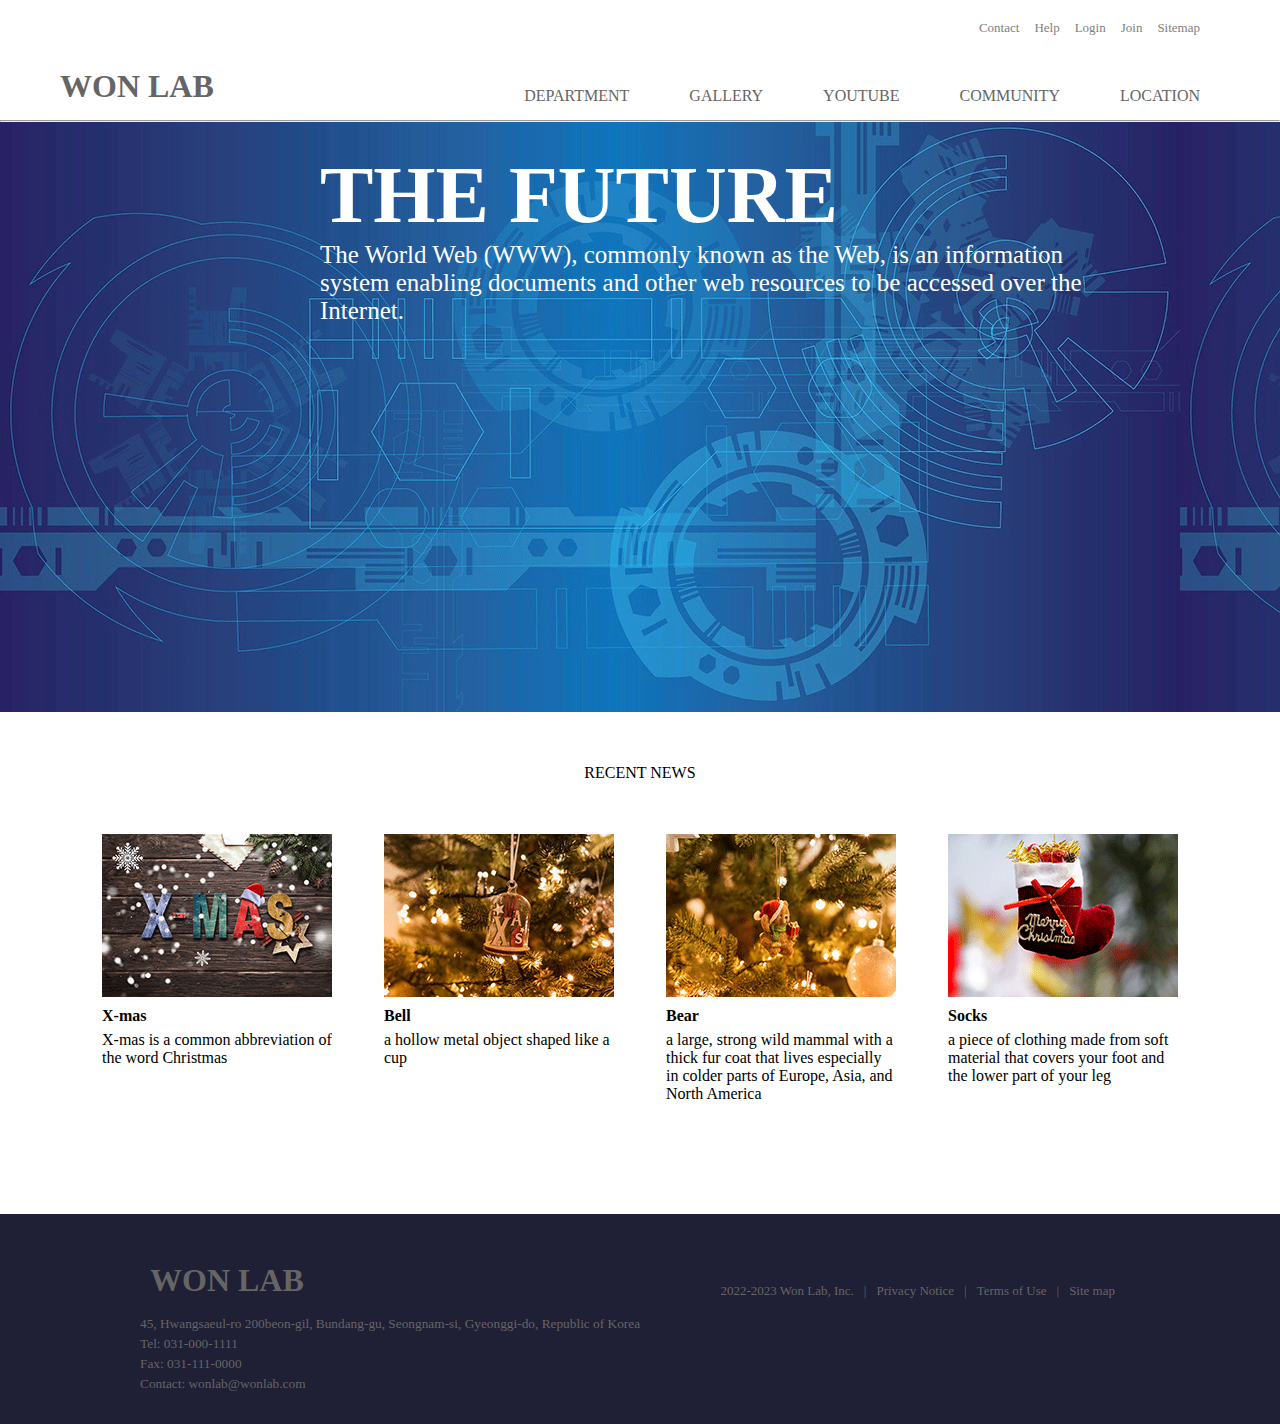
<file: index.html>
<!DOCTYPE html>
<html>
    <head>
        <title>3st web_1-03</title>
        <link rel="stylesheet" type="text/css" href="web_1-03.css">
    </head>
    <body>
        <header>
            <nav>
                <h1>WON LAB</h1>
                <ul class="ul1">
                    <li><a href="#">DEPARTMENT</a></li>
                    <li><a href="gallery.html">GALLERY</a></li>
                    <li><a href="#">YOUTUBE</a></li>
                    <li><a href="#">COMMUNITY</a></li>
                    <li><a href="#">LOCATION</a></li>
                </ul>
                <ul class="ul2">
                    <li><a href="#">Contact</a></li>
                    <li><a href="#">Help</a></li>
                    <li><a href="#">Login</a></li>
                    <li><a href="#">Join</a></li>
                    <li><a href="#">Sitemap</a></li>
                </ul>
            </nav>
        </header>
        <hr>
        <div id="main">
            <main class="inner_box"><grr>THE FUTURE</grr><br>The World Web (WWW), commonly known as the Web, is an information system enabling documents and other web resources to be accessed over the Internet.</main>
        </div>
        <section>
            RECENT NEWS<br>
            <article><img src="article1.png"><br><g>X-mas</g></br>X-mas is a common abbreviation of the word Christmas</article>
            <article><img src="article2.png"><br><g>Bell</g></br>a hollow metal object shaped like a cup</article>
            <article><img src="article3.png"><br><g>Bear</g></br>a large, strong wild mammal with a thick fur coat that lives especially in colder parts of Europe, Asia, and North America</article>
            <article><img src="article4.png"><br><g>Socks</g></br>a piece of clothing made from soft material that covers your foot and the lower part of your leg</article>
        </section>
        <footer>
            <footer class="inner_box">
                <h1>WON LAB</h1>
                <ul class="ul3">
                    <li><a href="#">2022-2023 Won Lab, Inc.</a></li>
                    <li>|</li>
                    <li><a href="#">Privacy Notice</a></li>
                    <li>|</li>
                    <li><a href="#">Terms of Use</a></li>
                    <li>|</li>
                    <li><a href="#">Site map</a></li>
                </ul>
            </footer>
            <ul class="ul4">
                <li>45, Hwangsaeul-ro 200beon-gil, Bundang-gu, Seongnam-si, Gyeonggi-do, Republic of Korea
                <li>Tel: 031-000-1111</li>
                <li>Fax: 031-111-0000</li>
                <li>Contact: wonlab@wonlab.com</li>
            </ul> 
        </footer>
    </body>
</html>
</file>
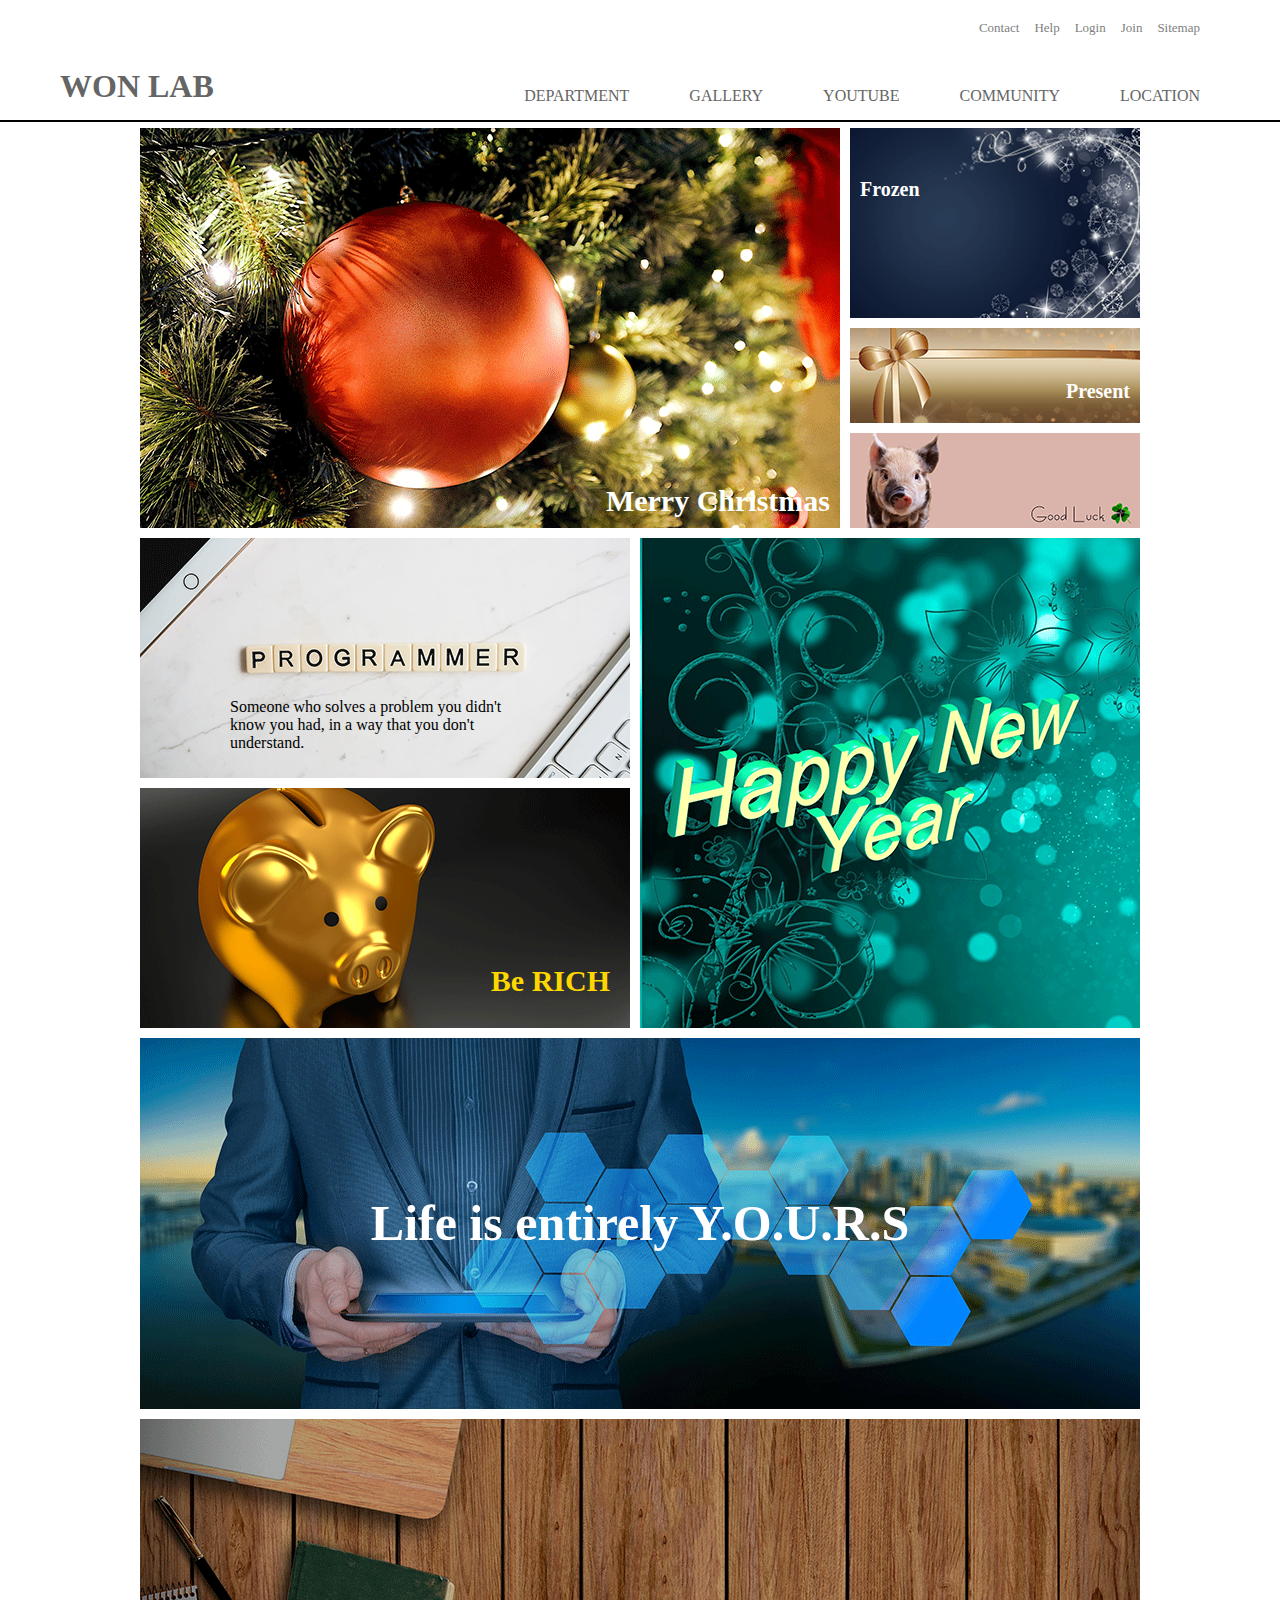
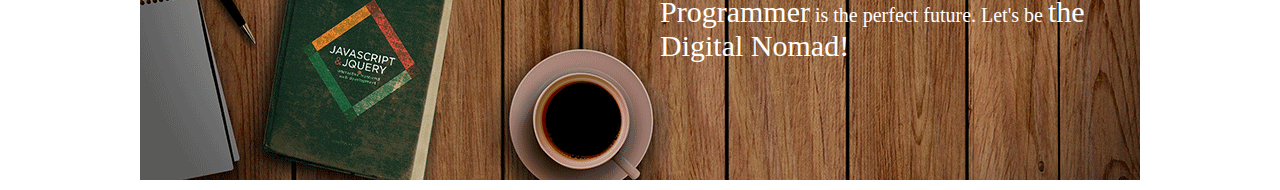
<file: gallery.html>
<!DOCTYPE html>
<html>
    <head>
        <title>3st web_1-03</title>
        <link rel="stylesheet" type="text/css" href="web_1-03gallery.css">
    </head>
    <body>
        <header>
            <nav>
                <h1>WON LAB</h1>
                <ul class="ul1">
                    <li><a href="#">DEPARTMENT</a></li>
                    <li><a href="#">GALLERY</a></li>
                    <li><a href="#">YOUTUBE</a></li>
                    <li><a href="#">COMMUNITY</a></li>
                    <li><a href="#">LOCATION</a></li>
                </ul>
                <ul class="ul2">
                    <li><a href="#">Contact</a></li>
                    <li><a href="#">Help</a></li>
                    <li><a href="#">Login</a></li>
                    <li><a href="#">Join</a></li>
                    <li><a href="#">Sitemap</a></li>
                </ul>
            </nav>
            <hr color="black">
        </header>
        <section>
            <article class="inner1"><img src="700x400.png"><p>Merry Christmas</p></article>
            <article class="inner2"><img src="290x190.png"><p>Frozen</p></article>
            <article class="inner3"><img src="290x95-1.png"><p>Present</p></article>
            <article class="inner3"><img src="290x95-2.png"></article>
            <article class="inner4"><img src="490x240-1.png"><p>Someone who solves a problem you didn't know you had, in a way that you don't understand.</p></article>
            <article class="inner4"><img src="490x240-2.png"><p2>Be RICH</p2></article>
            <article class="inner5"><img src="500x490.png"></article>
            <article class="inner6"><p>Life is entirely Y.O.U.R.S</p></article>
            <article class="inner7"><img src="1000x361.png"><p><b>Programmer</b> is the perfect future. Let's be <b>the Digital Nomad!</b></p>
        </section>

    </body>
</html>
</file>
<file: web_1-03.css>
* {
    margin: 0px; padding: 0px;
    font-family: Verdana;
}
header {
    width: 100%;
}
nav {
    width: 1180px; height: 120px; margin: 0px auto;
    overflow: hidden;
    position: relative;
}
h1 {
    color: rgb(102, 101, 101);
    left: 10px; bottom: 15px;
    position: absolute;
}
nav .ul1 {
    right: 0px; bottom: 0px;
    position: absolute;
    overflow: hidden;
}
nav .ul1 li {
    list-style: none;
    float: left;
    padding: 15px 30px;
}
nav .ul1 a {color: rgb(102, 101, 101); text-decoration: none;}
nav .ul1 a:hover {color: blue;}
nav .ul2 {
    right: 30px; top:20px;
    position: absolute;
    overflow: hidden;
}
nav .ul2 li {
    font-size: small;
    list-style: none;
    float: left;
    padding-left: 15px;
}
nav .ul2 a {color: gray; text-decoration: none;}
#main {
    width: 100%; height: 590px;
    background-image: url(bg_main.png);
    margin: 0px auto;
}
#main .inner_box {
    color: white;
    width: 800px; height: 300px;
    font-size: 25px;
    position: absolute;
    top: 150px;
    left: 25%;
}
grr {font-size: 80px; font-weight: bolder;}
section {
    padding-top: 52px;
    width: 1180px; height: 450px;
    margin: 0px auto;
    text-align: center;
}
article {
    text-align: left;
    width: 230px; height: 200px;
    float: left;
    margin-top: 52px;
    margin-left: 52px;
}
g{
    line-height: 30px;
    font-weight: bold;
}
footer {
    color: rgb(102, 101, 101);
    width: 100%; height: 210px;
    background-color: rgb(31, 31, 54);
    position: relative;
}
footer .inner_box {
    margin: 0px auto;
    width: 1000px; height: 100px;
    position: relative;
}
footer .ul3 {
    right: 20px; bottom: 15px;
    position: absolute;
}
footer .ul3 li {
    font-size: small;
    padding: 0px 5px;
    color: rgb(102, 101, 101);
    list-style: none;
    float: left;
}
footer .ul3 a {color: rgb(102, 101, 101); text-decoration: none;}
footer .ul3 a:hover {color: blue;}
.ul4 {
    line-height: 20px;
    width: 1000px; height: 100px;
    margin: 0px auto;
    font-size: smaller;
    list-style: none;
}
</file>
<file: web_1-03gallery.css>
* {
    margin: 0px; padding: 0px;
    font-family: Verdana;
}
header {
    width: 100%;
    position: fixed;
    z-index: 3;
    background-color: white;
}
nav {
    width: 1180px; height: 120px; margin: 0px auto;
    overflow: hidden;
    position: relative;
}
h1 {
    color: rgb(102, 101, 101);
    left: 10px; bottom: 15px;
    position: absolute;
}
nav .ul1 {
    right: 0px; bottom: 0px;
    position: absolute;
    overflow: hidden;
}
nav .ul1 li {
    list-style: none;
    float: left;
    padding: 15px 30px;
}
nav .ul1 a {color: rgb(102, 101, 101); text-decoration: none;}
nav .ul1 a:hover {color: blue;}
nav .ul2 {
    right: 30px; top:20px;
    position: absolute;
    overflow: hidden;
}
nav .ul2 li {
    font-size: small;
    list-style: none;
    float: left;
    padding-left: 15px;
}
nav .ul2 a {color: gray; text-decoration: none;}
section {
    padding-top: 122.5px;
    width: 1000px;
    overflow: hidden;
    margin: 0px auto;
}
article {
    margin: 5px 0px;
    float: left; 
    color: white;
    font-weight: bold;
    font-size: 20px; 
}
article.inner1 {
    width: 700px; height: 400px;
    margin-right: 10px;
    background-color: bisque;
    position: relative;
}
article.inner1 p {
    font-size: 30px; 
    position: absolute;
    right: 10px; bottom: 10px;
}
article.inner2 {
    width: 290px; height: 190px;
    position: relative;
}
article.inner2 p {
    position: absolute;
    top: 50px; left: 10px;
}
article.inner3 {
    position: relative;
    width: 290px; height: 95px;
}
article.inner3 p {
    position: absolute;
    right: 10px; bottom: 20px;
}
article.inner4 {
    margin-right: 20px;
    width: 490px; height: 240px;
    position: relative;
}
article.inner4 p {
    width: 300px;
    position: absolute;
    top: 160px;
    left: 90px; right: 90px;
    color: black;
    font-size: medium;
    font-weight: 100;
}
article.inner4 p2 {
    font-size: 30px;
    color: gold;
    position: absolute;
    right: 20px; bottom: 30px;
}
article.inner5 {
    margin-top: -495px;
    margin-left: 500px;
    width: 500px; height: 490px;
}
article.inner6 {
    background: url(1000x371.png);
    width: 1000px; height: 371px;
}
article.inner6 p {
    line-height: 371px;
    text-align: center;
    font-size: 50px;
    font-weight: bolder;
    width: 1000px; height: 50px;
    text-shadow: 2px black;
}
article.inner7 {
    float:left;
    position: relative;
}
article.inner7 p {
    width: 450px; height: 150px;
    position: absolute;
    right: 30px; bottom: 40px;
    font-weight: 100;
}
article.inner7 p b {
    font-size: 30px;
}
</file>
